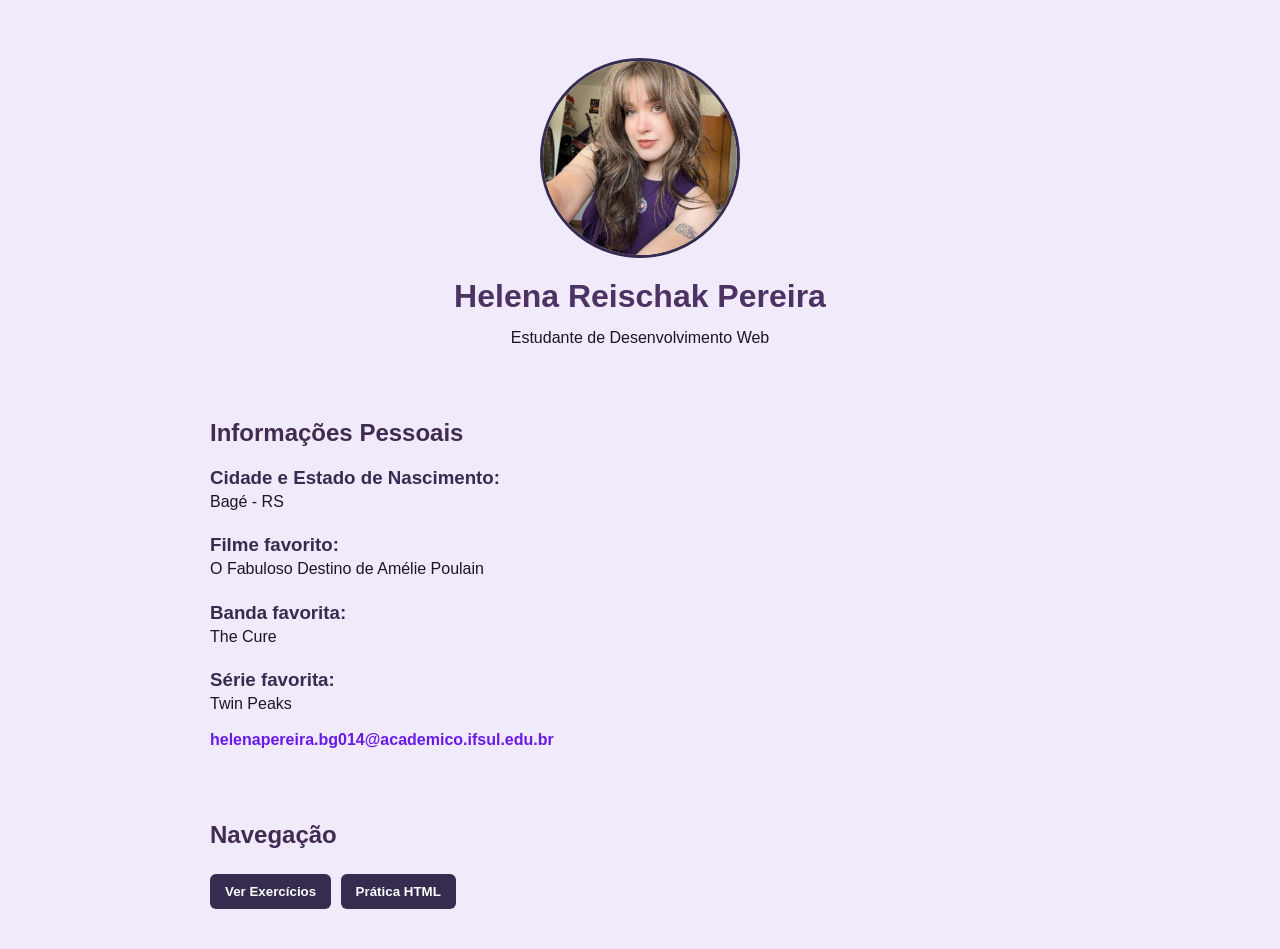
<file: index.html>
<!DOCTYPE html>
<html lang="pt-br">

<head>
    <meta charset="UTF-8">
    <meta name="viewport" content="width=device-width, initial-scale=1.0">
    <link rel="stylesheet" href="style.css">
    <title>Site da Helena</title>
</head>

<body>
    <br>
    <img src="IMG_1937.jpg" width="200" height="200" alt="bowie" />
    <h1>Helena Reischak Pereira</h1>
    <p id="legenda">
        Estudante de Desenvolvimento Web
    </p>
    <br>
    <h2>Informações Pessoais</h3>
        <h3>Cidade e Estado de Nascimento:</h3>
        <p>Bagé - RS</p>
        <h3>Filme favorito:</h3>
        <p>O Fabuloso Destino de Amélie Poulain</p>
        <h3>Banda favorita:</h3>
        <p>The Cure</p>
        <h3>Série favorita:</h3>
        <p>Twin Peaks</p>
        <p><a href="mailto:helenapereira.bg014@academico.ifsul.edu.br">helenapereira.bg014@academico.ifsul.edu.br</a>
        </p>
        <br>
        <h2>Navegação</h2>
        <button><a href="exercicios.html">Ver Exercícios</a></button>
        <button><a href="pratica.html">Prática HTML</a></button>
</body>


</html>
</file>
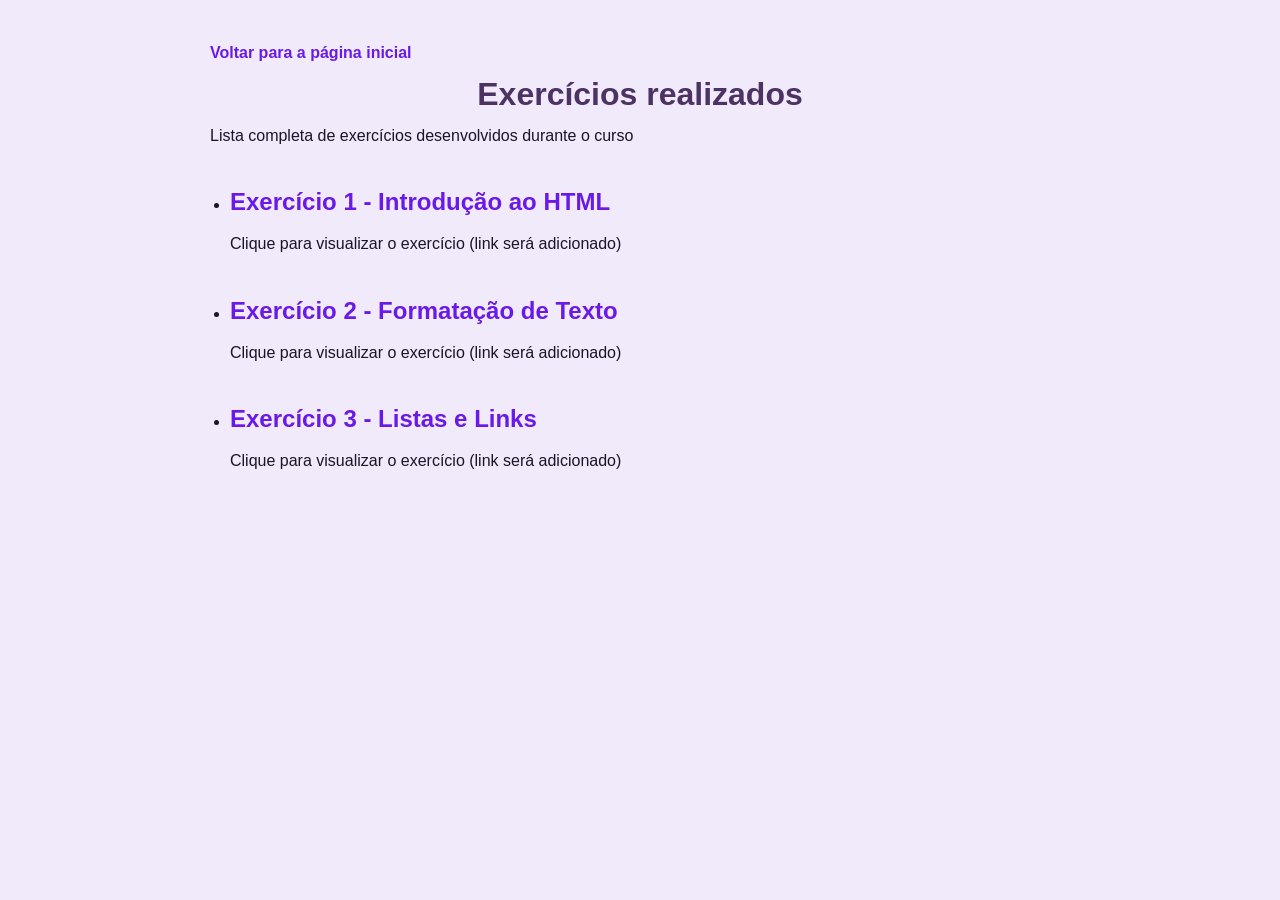
<file: exercicios.html>
<!DOCTYPE html>
<html lang="pt-br">

<head>
    <meta charset="UTF-8">
    <meta name="viewport" content="width=device-width, initial-scale=1.0">
    <link rel="stylesheet" href="style.css">
    <title>Site da Helena</title>
</head>

<body>
    <p><a href="index.html">Voltar para a página inicial</a></p>
    <h1>Exercícios realizados</h1>
    <p>
        Lista completa de exercícios desenvolvidos durante o curso
    </p>
    <ul>
        <li>
            <h2><a href="">Exercício 1 - Introdução ao HTML</a></h2>
            <p>Clique para visualizar o exercício (link será adicionado)</p>
        </li>
        <li>
            <h2><a href="">Exercício 2 - Formatação de Texto</a></h2>
            <p>Clique para visualizar o exercício (link será adicionado)</p>
        </li>
        <li>
            <h2><a href="">Exercício 3 - Listas e Links</a></h2>
            <p>Clique para visualizar o exercício (link será adicionado)</p>
        </li>
    </ul>
</body>

</html>
</file>
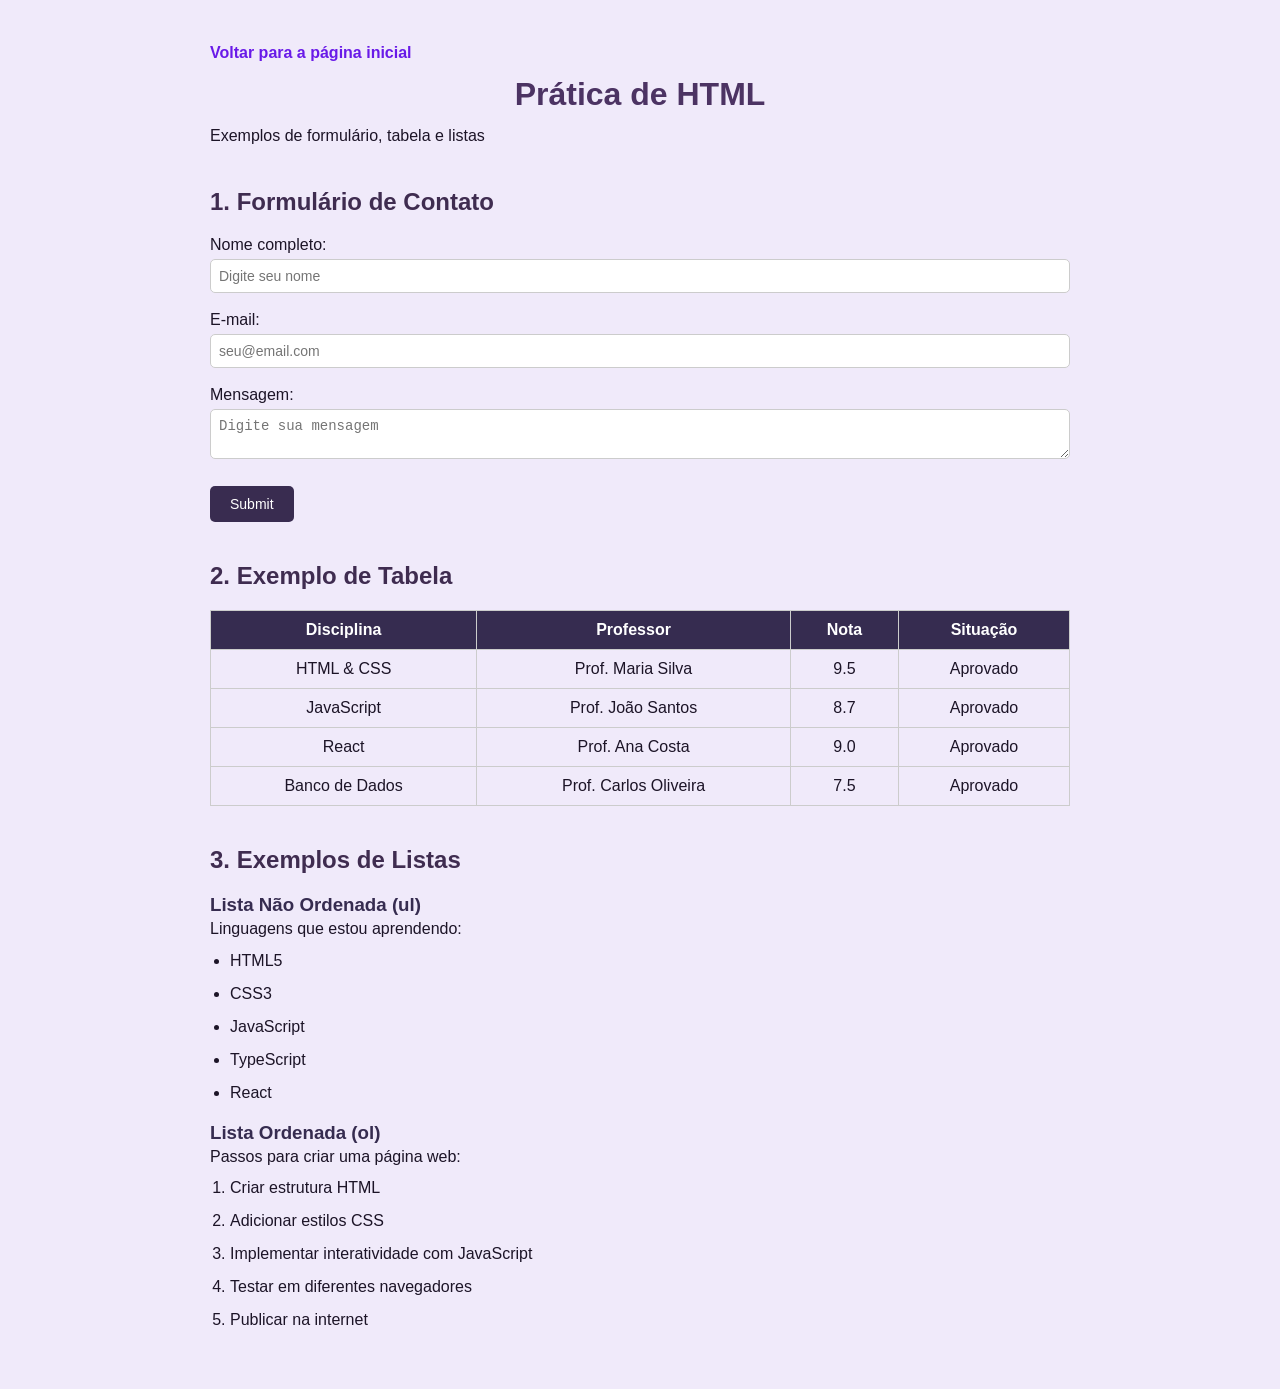
<file: pratica.html>
<!DOCTYPE html>
<html lang="pt-br">

<head>
    <meta charset="UTF-8">
    <meta name="viewport" content="width=device-width, initial-scale=1.0">
    <link rel="stylesheet" href="style.css">
    <title>Site da Helena</title>
</head>

<body>
    <p><a href="index.html">Voltar para a página inicial</a></p>
    <h1>Prática de HTML</h1>
    <p>
        Exemplos de formulário, tabela e listas
    </p>
    <h2>1. Formulário de Contato</h2>
    <form action="">
        <label for="txtNome">Nome completo:</label>
        <input type="text" placeholder="Digite seu nome" id="txtNome" />
        <br>
        <br>
        <label for="txtEmail">E-mail:</label>
        <input type="email" placeholder="seu@email.com" id="txtEmail" />
        <br>
        <br>
        <label for="txtMsg">Mensagem:</label>
        <br>
        <textarea name="Mensagem" placeholder="Digite sua mensagem" id="txtMsg"></textarea>
        <br>
        <br>
        <input type="submit" />
    </form>
    <h2>2. Exemplo de Tabela</h2>
    <table>
        <tr>
            <td>Disciplina</td>
            <td>Professor</td>
            <td>Nota</td>
            <td>Situação</td>
        </tr>
        <tr>
            <td>HTML & CSS</td>
            <td>Prof. Maria Silva</td>
            <td>9.5</td>
            <td>Aprovado</td>
        </tr>
        <tr>
            <td>JavaScript</td>
            <td>Prof. João Santos</td>
            <td>8.7</td>
            <td>Aprovado</td>
        </tr>
        <tr>
            <td>React</td>
            <td>Prof. Ana Costa</td>
            <td>9.0</td>
            <td>Aprovado</td>
        </tr>
        <tr>
            <td>Banco de Dados</td>
            <td>Prof. Carlos Oliveira</td>
            <td>7.5</td>
            <td>Aprovado</td>
        </tr>
    </table>
    <h2>3. Exemplos de Listas</h2>
    <h3>Lista Não Ordenada (ul)</h3>
    <p>Linguagens que estou aprendendo:</p>
    <ul>
        <li>HTML5</li>
        <li>CSS3</li>
        <li>JavaScript</li>
        <li>TypeScript</li>
        <li>React</li>
    </ul>
    <h3>Lista Ordenada (ol)</h3>
    <p>Passos para criar uma página web:</p>
    <ol>
        <li>Criar estrutura HTML</li>
        <li>Adicionar estilos CSS</li>
        <li>Implementar interatividade com JavaScript</li>
        <li>Testar em diferentes navegadores</li>
        <li>Publicar na internet</li>
    </ol>
</body>

</html>
</file>
<file: style.css>
* {
    margin: 0;
    padding: 0;
    box-sizing: border-box;
}

body {
    font-family: Arial, Helvetica, sans-serif;
    background-color: #f0eafa;
    color: #1c1427;
    padding: 40px 20px;
}

body {
    max-width: 900px;
    margin: 0 auto;
}

h1 {
    text-align: center;
    margin-bottom: 10px;
    color: #4c3363;
}

h2 {
    margin-top: 40px;
    margin-bottom: 15px;
    color: #3f2c50;
}

h3 {
    margin-top: 20px;
    color: #362c50;
}

#legenda {
    text-align: center;
}

p {
    margin-bottom: 10px;
    line-height: 1.6;
}

img {
    display: block;
    margin: 0 auto 20px auto;
    border-radius: 50%;
    border: 3px solid #362c50;
}

a {
    text-decoration: none;
    color: #691ae8;
    font-weight: bold;
}

a:hover {
    text-decoration: underline;
}

button {
    background-color: #362c50;
    border: none;
    padding: 10px 15px;
    margin: 10px 5px 0 0;
    border-radius: 6px;
    cursor: pointer;
}

button a {
    color: white;
}

button:hover {
    background-color: #221a2f;
}

ul,
ol {
    margin-left: 20px;
    margin-bottom: 20px;
}

li {
    margin-bottom: 15px;
}

form {
    margin-top: 20px;
    margin-bottom: 30px;
}

input,
textarea {
    width: 100%;
    padding: 8px;
    margin-top: 5px;
    border-radius: 5px;
    border: 1px solid #ccc;
    font-size: 14px;
}

input[type="submit"] {
    width: auto;
    background-color: #392c50;
    color: white;
    border: none;
    padding: 10px 20px;
    cursor: pointer;
}

input[type="submit"]:hover {
    background-color: #221a2f;
}

table {
    width: 100%;
    border-collapse: collapse;
    margin-top: 20px;
}

td {
    border: 1px solid #ccc;
    padding: 10px;
    text-align: center;
}

tr:first-child {
    background-color: #362c50;
    color: white;
    font-weight: bold;
}
</file>
